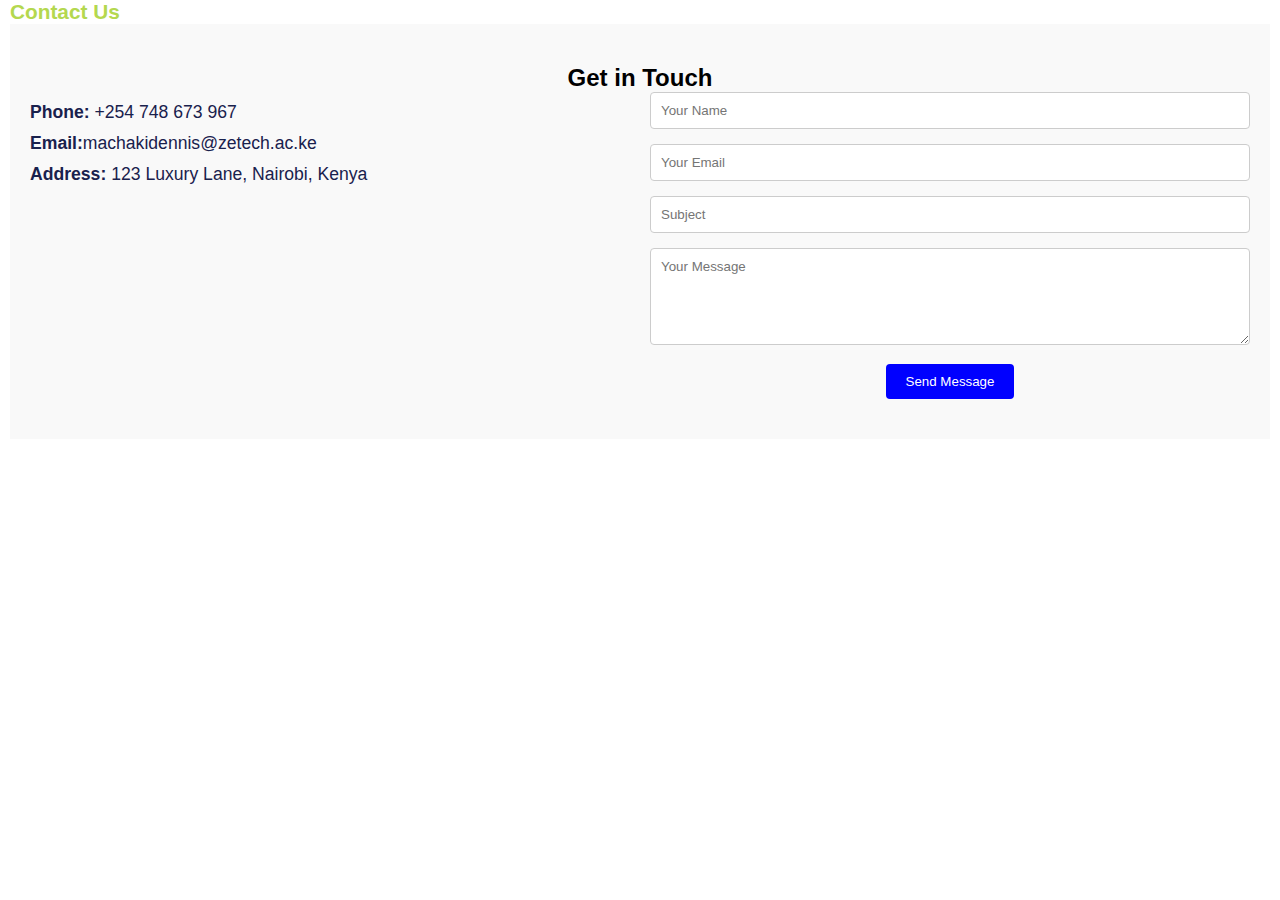
<file: contact.html>
<!DOCTYPE html>
<html lang="en">
<head>
  <meta charset="UTF-8">
  <meta name="viewport" content="width=device-width, initial-scale=1.0">
  <title>Contact Us</title>
  <link rel="stylesheet" href="index.css"> 
<body>
  <header>
    <h1>Contact Us</h1>
  </header>
  <section id="contact" class="contact-section">
    <h2>Get in Touch</h2>
    <div class="contact-container">
      <div class="contact-info">
        <p><strong>Phone:</strong> +254 748 673 967</p>
        <p><strong>Email:</strong>machakidennis@zetech.ac.ke</p>
        <p><strong>Address:</strong> 123 Luxury Lane, Nairobi, Kenya</p>
      </div>


      <form class="contact-form" action="/submit-contact" method="post">
        <input type="text" name="name" placeholder="Your Name" required />
        <input type="email" name="email" placeholder="Your Email" required />
        <input type="text" name="subject" placeholder="Subject" />
        <textarea name="message" placeholder="Your Message" rows="5" required></textarea>
        <button type="submit">Send Message</button>
      </form>
    </div>
  </section>
</body>
</html>
</file>
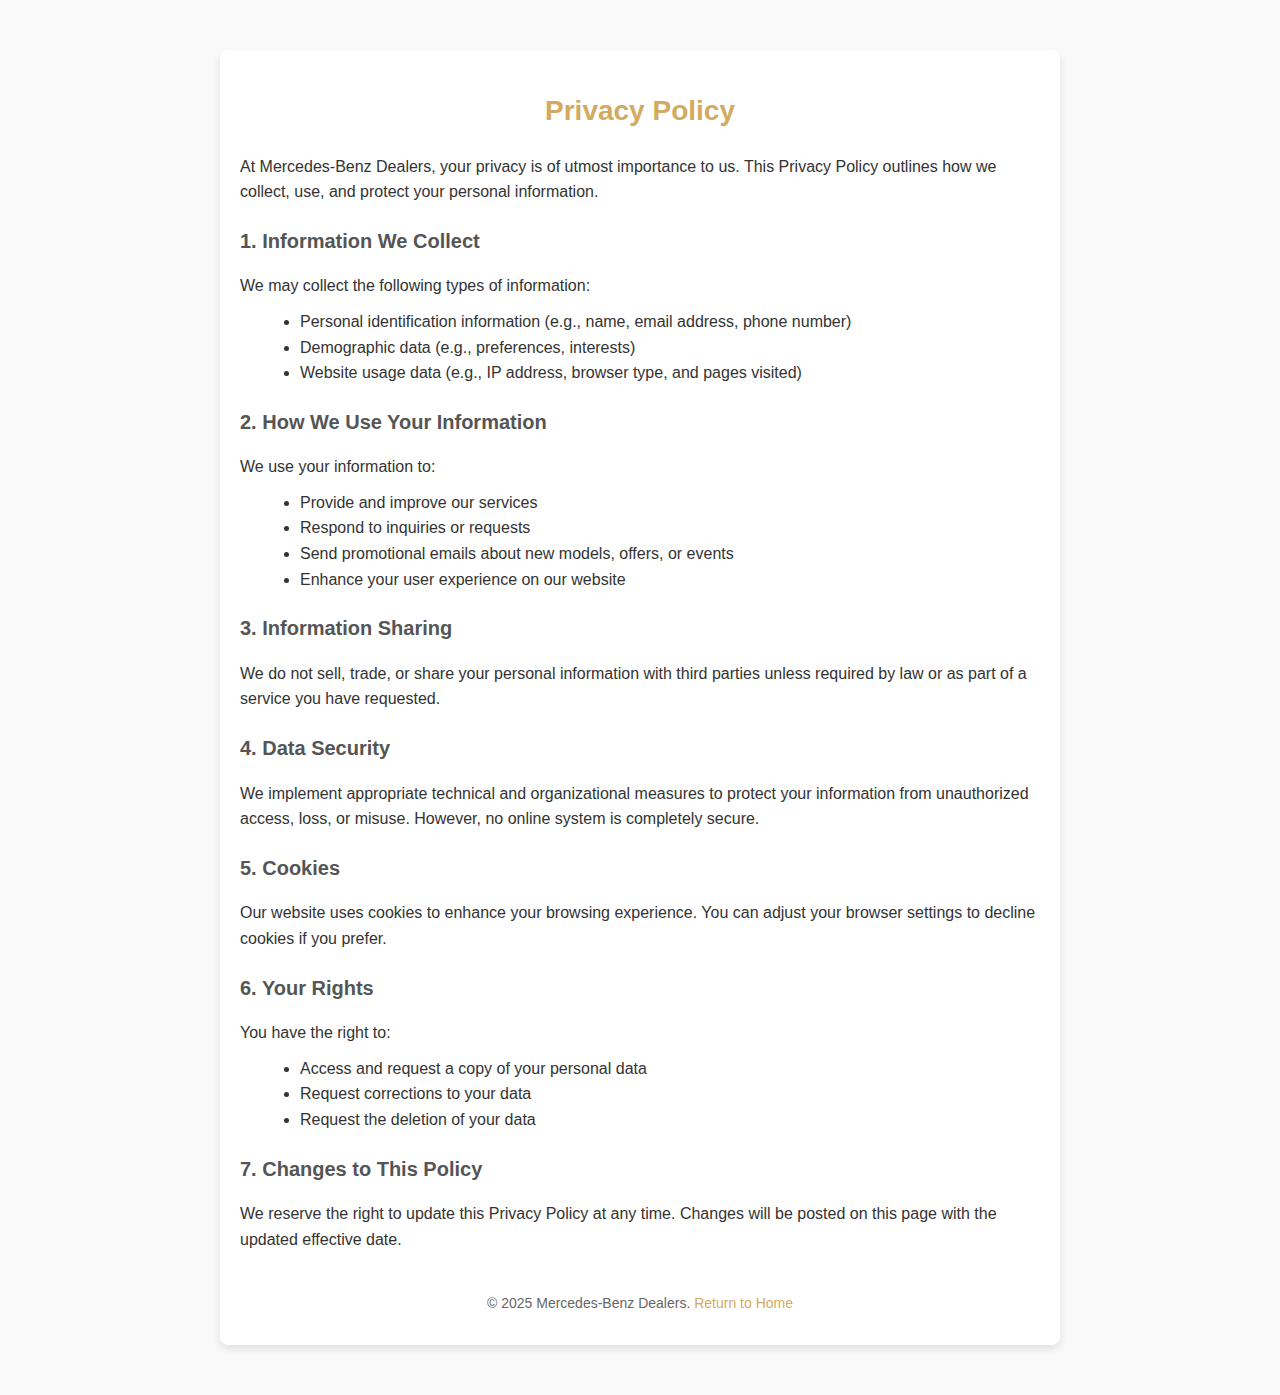
<file: privacypolicy.html>
<!DOCTYPE html>
<html lang="en">
<head>
    <meta charset="UTF-8">
    <meta name="viewport" content="width=device-width, initial-scale=1.0">
    <title>Privacy Policy - Mercedes-Benz Dealers</title>
    <link href="https://cdnjs.cloudflare.com/ajax/libs/font-awesome/6.0.0-beta3/css/all.min.css" rel="stylesheet">
    <style>
        body {
            font-family: Arial, sans-serif;
            line-height: 1.6;
            margin: 0;
            padding: 0;
            background-color: #f9f9f9;
            color: #333;
        }

        .container {
            max-width: 800px;
            margin: 50px auto;
            padding: 20px;
            background: #fff;
            border-radius: 8px;
            box-shadow: 0 4px 8px rgba(0, 0, 0, 0.1);
        }

        h1 {
            font-size: 28px;
            color: #d2aa62;
            text-align: center;
            margin-bottom: 20px;
        }

        h2 {
            font-size: 20px;
            margin-top: 20px;
            color: #555;
        }

        p {
            margin: 10px 0;
        }

        ul {
            list-style-type: disc;
            margin: 10px 0 20px 20px;
        }

        footer {
            text-align: center;
            margin-top: 40px;
            font-size: 14px;
            color: #666;
        }

        footer a {
            color: #d2aa62;
            text-decoration: none;
        }

        footer a:hover {
            text-decoration: underline;
        }
    </style>
</head>
<body>
    <div class="container">
        <h1>Privacy Policy</h1>
        <p>At Mercedes-Benz Dealers, your privacy is of utmost importance to us. This Privacy Policy outlines how we collect, use, and protect your personal information.</p>

        <h2>1. Information We Collect</h2>
        <p>We may collect the following types of information:
        </p>
        <ul>
            <li>Personal identification information (e.g., name, email address, phone number)</li>
            <li>Demographic data (e.g., preferences, interests)</li>
            <li>Website usage data (e.g., IP address, browser type, and pages visited)</li>
        </ul>

        <h2>2. How We Use Your Information</h2>
        <p>We use your information to:
        </p>
        <ul>
            <li>Provide and improve our services</li>
            <li>Respond to inquiries or requests</li>
            <li>Send promotional emails about new models, offers, or events</li>
            <li>Enhance your user experience on our website</li>
        </ul>

        <h2>3. Information Sharing</h2>
        <p>We do not sell, trade, or share your personal information with third parties unless required by law or as part of a service you have requested.</p>

        <h2>4. Data Security</h2>
        <p>We implement appropriate technical and organizational measures to protect your information from unauthorized access, loss, or misuse. However, no online system is completely secure.</p>

        <h2>5. Cookies</h2>
        <p>Our website uses cookies to enhance your browsing experience. You can adjust your browser settings to decline cookies if you prefer.</p>

        <h2>6. Your Rights</h2>
        <p>You have the right to:
        </p>
        <ul>
            <li>Access and request a copy of your personal data</li>
            <li>Request corrections to your data</li>
            <li>Request the deletion of your data</li>
        </ul>

        <h2>7. Changes to This Policy</h2>
        <p>We reserve the right to update this Privacy Policy at any time. Changes will be posted on this page with the updated effective date.</p>

        <footer>
            <p>&copy; 2025 Mercedes-Benz Dealers. <a href="index.html">Return to Home</a></p>
        </footer>
    </div>
</body>
</html>
</file>
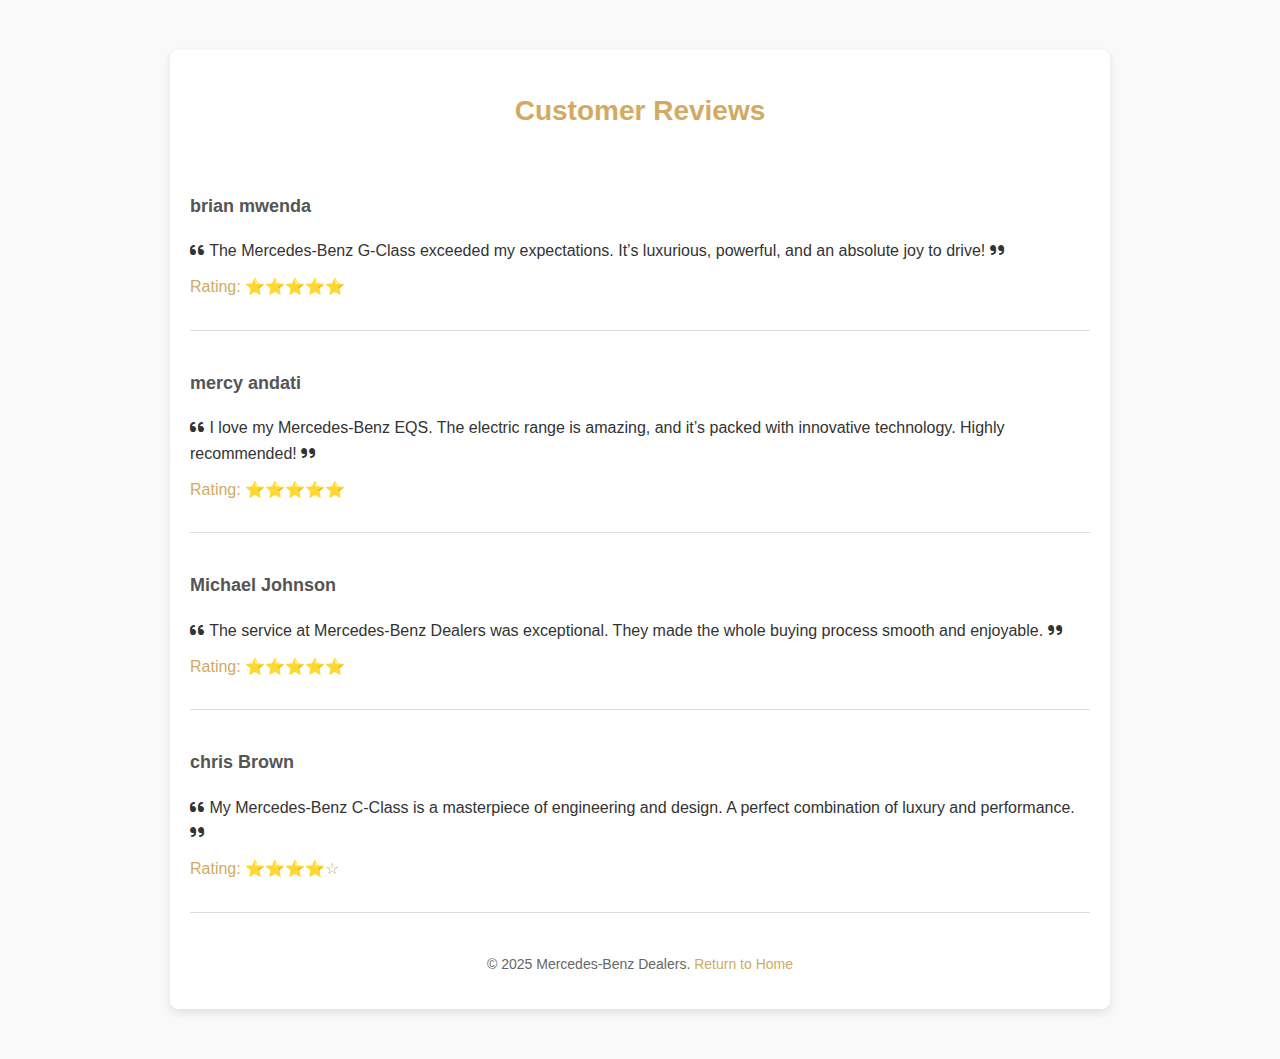
<file: reviews.html>
<!DOCTYPE html>
<html lang="en">
<head>
    <meta charset="UTF-8">
    <meta name="viewport" content="width=device-width, initial-scale=1.0">
    <title>Customer Reviews - Mercedes-Benz Dealers</title>
    <link href="https://cdnjs.cloudflare.com/ajax/libs/font-awesome/6.0.0-beta3/css/all.min.css" rel="stylesheet">
    <style>
        body {
            font-family: Arial, sans-serif;
            line-height: 1.6;
            margin: 0;
            padding: 0;
            background-color: #f9f9f9;
            color: #333;
        }

        .container {
            max-width: 900px;
            margin: 50px auto;
            padding: 20px;
            background: #fff;
            border-radius: 8px;
            box-shadow: 0 4px 8px rgba(0, 0, 0, 0.1);
        }

        h1 {
            font-size: 28px;
            color: #d2aa62;
            text-align: center;
            margin-bottom: 20px;
        }

        .review {
            border-bottom: 1px solid #ddd;
            padding: 20px 0;
        }

        .review:last-child {
            border-bottom: none;
        }

        .review h3 {
            font-size: 18px;
            color: #555;
        }

        .review p {
            margin: 10px 0;
        }

        .review .rating {
            color: #d2aa62;
            font-size: 16px;
        }

        footer {
            text-align: center;
            margin-top: 40px;
            font-size: 14px;
            color: #666;
        }

        footer a {
            color: #d2aa62;
            text-decoration: none;
        }

        footer a:hover {
            text-decoration: underline;
        }
    </style>
</head>
<body>
    <div class="container">
        <h1>Customer Reviews</h1>

        <div class="review">
            <h3>brian mwenda</h3>
            <p><i class="fas fa-quote-left"></i> The Mercedes-Benz G-Class exceeded my expectations. It’s luxurious, powerful, and an absolute joy to drive! <i class="fas fa-quote-right"></i></p>
            <p class="rating">Rating: ⭐⭐⭐⭐⭐</p>
        </div>

        <div class="review">
            <h3>mercy andati</h3>
            <p><i class="fas fa-quote-left"></i> I love my Mercedes-Benz EQS. The electric range is amazing, and it’s packed with innovative technology. Highly recommended! <i class="fas fa-quote-right"></i></p>
            <p class="rating">Rating: ⭐⭐⭐⭐⭐</p>
        </div>

        <div class="review">
            <h3>Michael Johnson</h3>
            <p><i class="fas fa-quote-left"></i> The service at Mercedes-Benz Dealers was exceptional. They made the whole buying process smooth and enjoyable. <i class="fas fa-quote-right"></i></p>
            <p class="rating">Rating: ⭐⭐⭐⭐⭐</p>
        </div>

        <div class="review">
            <h3>chris Brown</h3>
            <p><i class="fas fa-quote-left"></i> My Mercedes-Benz C-Class is a masterpiece of engineering and design. A perfect combination of luxury and performance. <i class="fas fa-quote-right"></i></p>
            <p class="rating">Rating: ⭐⭐⭐⭐☆</p>
        </div>

        <footer>
            <p>&copy; 2025 Mercedes-Benz Dealers. <a href="index.html">Return to Home</a></p>
        </footer>
    </div>
</body>
</html>
</file>
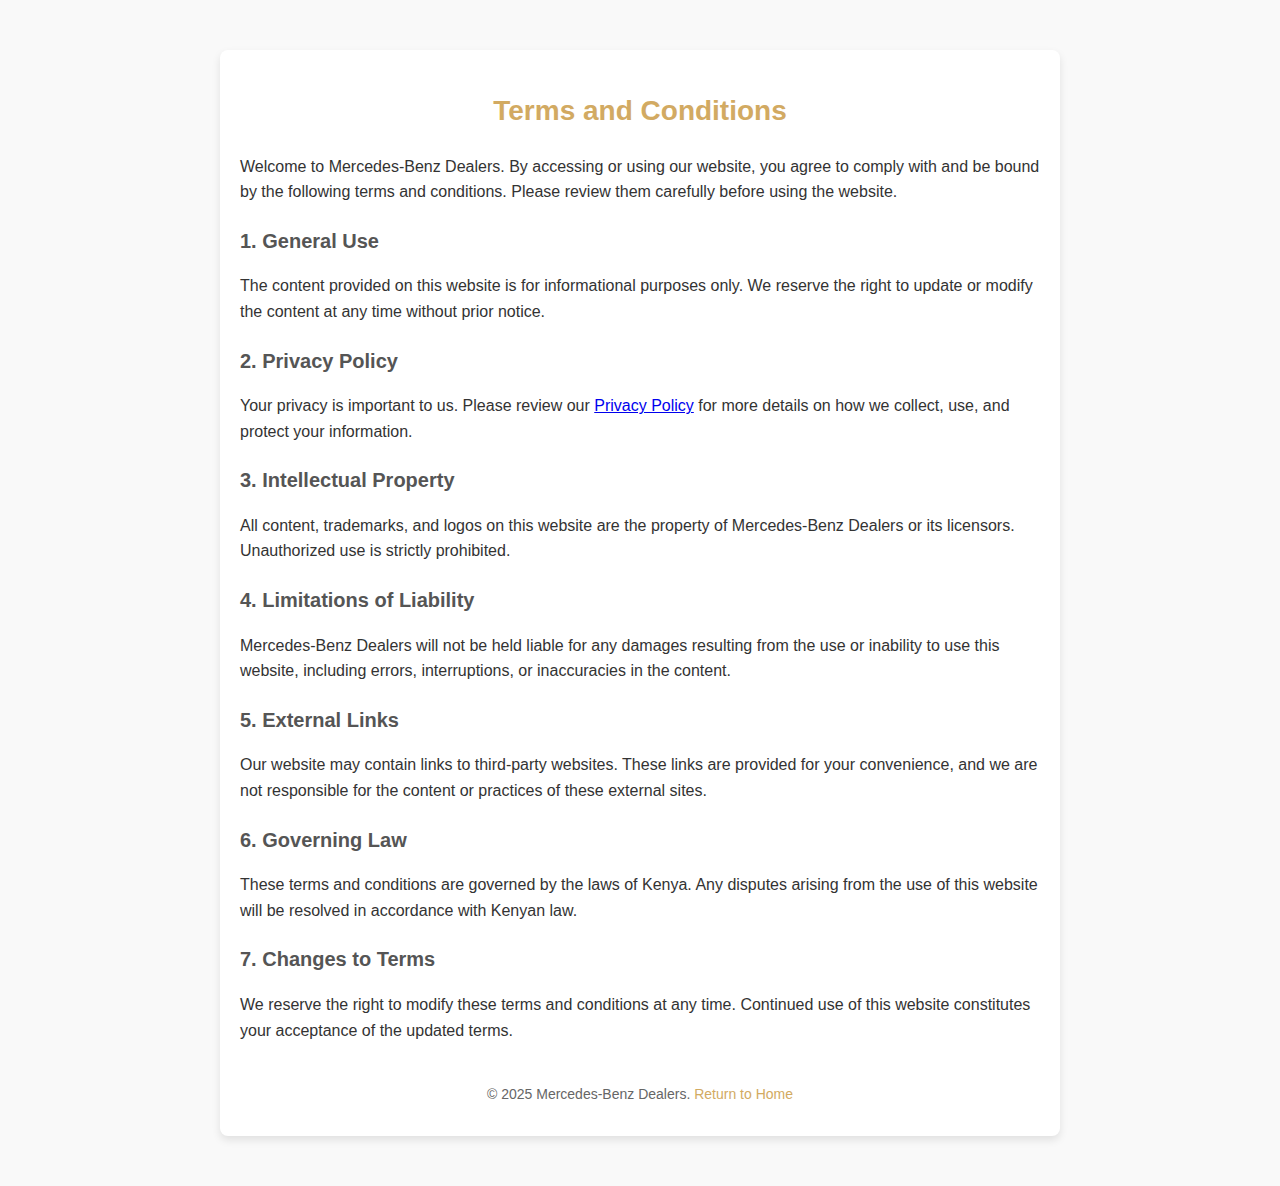
<file: terms.html>
<!DOCTYPE html>
<html lang="en">
<head>
    <meta charset="UTF-8">
    <meta name="viewport" content="width=device-width, initial-scale=1.0">
    <title>Terms and Conditions - Mercedes-Benz Dealers</title>
    <link href="https://cdnjs.cloudflare.com/ajax/libs/font-awesome/6.0.0-beta3/css/all.min.css" rel="stylesheet">
    <style>
        body {
            font-family: Arial, sans-serif;
            line-height: 1.6;
            margin: 0;
            padding: 0;
            background-color: #f9f9f9;
            color: #333;
        }

        .container {
            max-width: 800px;
            margin: 50px auto;
            padding: 20px;
            background: #fff;
            border-radius: 8px;
            box-shadow: 0 4px 8px rgba(0, 0, 0, 0.1);
        }

        h1 {
            font-size: 28px;
            color: #d2aa62;
            text-align: center;
            margin-bottom: 20px;
        }

        h2 {
            font-size: 20px;
            margin-top: 20px;
            color: #555;
        }

        p {
            margin: 10px 0;
        }

        ul {
            list-style-type: disc;
            margin: 10px 0 20px 20px;
        }

        footer {
            text-align: center;
            margin-top: 40px;
            font-size: 14px;
            color: #666;
        }

        footer a {
            color: #d2aa62;
            text-decoration: none;
        }

        footer a:hover {
            text-decoration: underline;
        }
    </style>
</head>
<body>
    <div class="container">
        <h1>Terms and Conditions</h1>
        <p>Welcome to Mercedes-Benz Dealers. By accessing or using our website, you agree to comply with and be bound by the following terms and conditions. Please review them carefully before using the website.</p>

        <h2>1. General Use</h2>
        <p>The content provided on this website is for informational purposes only. We reserve the right to update or modify the content at any time without prior notice.</p>

        <h2>2. Privacy Policy</h2>
        <p>Your privacy is important to us. Please review our <a href="privacypolicy.html" target="_blank">Privacy Policy</a> for more details on how we collect, use, and protect your information.</p>

        <h2>3. Intellectual Property</h2>
        <p>All content, trademarks, and logos on this website are the property of Mercedes-Benz Dealers or its licensors. Unauthorized use is strictly prohibited.</p>

        <h2>4. Limitations of Liability</h2>
        <p>Mercedes-Benz Dealers will not be held liable for any damages resulting from the use or inability to use this website, including errors, interruptions, or inaccuracies in the content.</p>

        <h2>5. External Links</h2>
        <p>Our website may contain links to third-party websites. These links are provided for your convenience, and we are not responsible for the content or practices of these external sites.</p>

        <h2>6. Governing Law</h2>
        <p>These terms and conditions are governed by the laws of Kenya. Any disputes arising from the use of this website will be resolved in accordance with Kenyan law.</p>

        <h2>7. Changes to Terms</h2>
        <p>We reserve the right to modify these terms and conditions at any time. Continued use of this website constitutes your acceptance of the updated terms.</p>

        <footer>
            <p>&copy; 2025 Mercedes-Benz Dealers. <a href="index.css">Return to Home</a></p>
        </footer>
    </div>
</body>
</html>
</file>
<file: index.css>
*{
    margin: 0;
    padding: 0;
    box-sizing: border-box;
    text-decoration: none;
    list-style: none;
    font-family: 'Trebuchet MS', 'Lucida Sans Unicode', 'Lucida Grande', 'Lucida Sans', Arial, sans-serif;

}
.body{
    max-width: 1200px;
    margin: 20px auto;
    padding: 20px;
}
:root{
    --main-color: #007bff;
    --main-bg-color: #f8faf8;
    --main-bg-color-hover: #333;
}
.logo img{
    width: 120px;
    height: auto;
    max-width: 100%;
}
.navbar{
    display: flex;
    align-items: center;
    margin: 0 auto;
}
.btn{
    padding: 10px 20px;
    background-color: var(--main-color);
    color: rgb(241, 236, 236);
    border-radius: 5px;
    margin-left: 20px;
    cursor: pointer;
    transition: background-color 0.3s;
}
.btn:hover{
    background-color: var(--main-bg-color-hover);
}
nav{
    display: flex;
    align-items: center;
    justify-content: space-between;
    padding: 5px 10px;
    position: fixed;
    top: 0;
    left: 0;
    right: 0;
    z-index: 1000;
    transition: background-color 0.3s;
    box-shadow: 0 2px 5px rgba(0, 0, 0, 0.1);
    background-color: #9bd855;
}
nav a{
    padding: 10px 20px;
    color: var(--main-color);
    font-size: 1.2rem;
    font-weight: 500;
}
nav a:hover{
    color: #e6e7e1; 
    background-color: red;
}

.carousel {
    width: 100%;
    overflow: hidden;
    position: relative;
}

.carousel-track {
    display: flex;
    transition: transform 0.5s ease-in-out;
}

.carousel-item {
    min-width: 100%;
    box-sizing: border-box;
    text-align: center;
    position: relative;
    transition: transform 0.5s ease-in-out;


}

.carousel-item img {
    width: 100%;
    height: auto;
}

.carousel-item h1 {
    margin: 10px 0 5px;
    position: absolute;
    top: 30%;
    left: 50%;
    transform: translate(-50%, -50%);
    color: #e2eee3;
    padding: 10px;
    z-index: 10;
    width: 100%;
    box-sizing: border-box;
    text-align: center;
    font-size: 1.5rem;
    font-weight: 500;
    text-transform: uppercase;
    letter-spacing: 1px;
    margin-top: 20px;
}

.carousel-item p {
    margin: 0 0 20px;
    position: absolute;
    top: 50%;
    left: 40%;
    text-align: center;
    color: rgb(139, 214, 19);
    text-shadow: 1px 1px 1px rgba(196, 209, 17, 0.5);
}

.carousel-arrow {
    position: absolute;
    top: 50%;
    transform: translateY(-50%);
    background-color: rgba(76, 6, 238, 0.5);
    color: #fff;
    border: none;
    padding: 10px;
    cursor: pointer;
    z-index: 10;
}

.carousel-arrow.left {
    left: 10px;
}

.carousel-arrow.right {
    right: 10px;
}
.order-button {
    margin-top: 10px;
    padding: 10px 20px;
    background-color: #28a745;
    color: white;
    border: none;
    border-radius: 5px;
    cursor: pointer;
    text-decoration: none;
    font-size: 16px;
    margin: 0 0 20px;
    position: absolute;
    top: 70%;
    left: 50%;
    text-align: center;

}

.order-button:hover {
    background-color: #d60c0c;
}
.creata {
    width: 100%;
    overflow: hidden;
    position: relative;


  }
  
  .creata img {
    width: 100%;
    height: auto; 
  }
  .textoverlay {
    position: absolute;
    top: 50%; 
    left: 50%; 
    transform: translate(-50%, -50%); 
    text-align: center;
    color: white; 
    background-color: rgba(0, 0, 0, 0.5); 
    border-radius: 8px; 
  }
  
  .textoverlay h1 {
    margin: 0;
    font-size: 24px;
    color: blue; /* Use a visible color */
  }
  
  .textoverlay p {
    margin: 10px 0;
    font-size: 16px;
  }
  
  .order-button {
    display: inline-block;
    padding: 10px 20px;
    background-color: blue;
    color: white;
    text-decoration: none;
    border-radius: 4px;
    font-weight: bold;
    transition: background-color 0.3s ease;
    margin-top: 20px;
    top: 90%;



  }
  
  .order-button:hover {
    background-color: darkblue;
   
  }

  .contact-section {
    background-color: #f9f9f9;
    padding: 40px 20px;
    text-align: center;
  }
  
  .contact-container {
    display: flex;
    flex-wrap: wrap;
    justify-content: center;
    gap: 20px;
  }
  
  .contact-info {
    flex: 1;
    min-width: 250px;
    text-align: left;
    color: #333;
  }
  
  .contact-info p {
    margin: 10px 0;
  }
  
  .contact-form {
    flex: 1;
    min-width: 300px;
  }
  
  .contact-form input,
  .contact-form textarea {
    width: 100%;
    margin-bottom: 15px;
    padding: 10px;
    border: 1px solid #ccc;
    border-radius: 4px;
  }
  
  .contact-form button {
    padding: 10px 20px;
    background-color: blue;
    color: white;
    border: none;
    border-radius: 4px;
    cursor: pointer;
    transition: background-color 0.3s;
  }
  
  .contact-form button:hover {
    background-color: darkblue;
  }
  body {
    font-family: Arial, sans-serif;
    margin-left: 10px;
    margin-right: 10px;
    padding: 0;
    
}
.header marquee{
    color: #cc1a1a;
}
.header h1{
    font-size: 2.5rem;
    color: #4e36b9;
}
.cantainer {
    max-width: 1200px;
    margin: 0 auto;
    padding: 20px;

}
.header {
    background-color: #15e915;
    color: white;
    text-align: center;
    padding: 10px 0;
    font-family: "press start 2p";
    font-size: large;
}
.cars {
    display: flex;
    margin-top: 20px;
}
.mercedes {
    flex: 1;
    padding: 10px;
    margin-right: 20px;
    
}
.Range {
    flex:1;
    padding: 20px;
  
}
.footer {
    background-color: #6ba025;
    color: rgb(23, 216, 88);
    text-align: center;
    padding: 10px 0;
    margin-top: 20px;
}

h1 {
    font-size: 1.3rem;
    color: #b4d84f;
}
p {
    font-size: 1.1rem;
    color: #19214d;
}

.car{
    display: flex;
    justify-content: space-between;
    margin-top: 20px;
}
img{
    width: 180px;
    height: auto;
    max-width: 100%;
}
.car3{
    display: flex;
    justify-content: space-between;
    margin-top: 20px;

}
.car2{
    display: flex;
    justify-content: space-between;
    margin-top: 20px;

}
.last{
    display: flex;
    justify-content: space-between;
    margin-top: 20px;
    margin-left: 20px;
    margin-right: 20px;

}
.last p{
    font-size: 1.3rem;
    color: #ac8b61;
}
.site-footer {
    background-color: #36e626; 
    color: #fff;
    padding: 20px;
    text-align: center;
    font-size: 14px;
  }
  
  .site-footer a {
    color: #ca2f2f; 
    text-decoration: none;
    margin: 0 10px;
  }
  
  .site-footer a:hover {
    text-decoration: underline;
  }
  
  .site-footer i {
    margin-right: 5px; 
    }
  
  .site-footer p {
    margin: 5px 0;
  }
  
  .image-section {
    padding: 40px;
    background-color: #f4f4f4;
    text-align: center;
}
.image-section img {
  width: 100%;
  height: auto;
}
</file>
